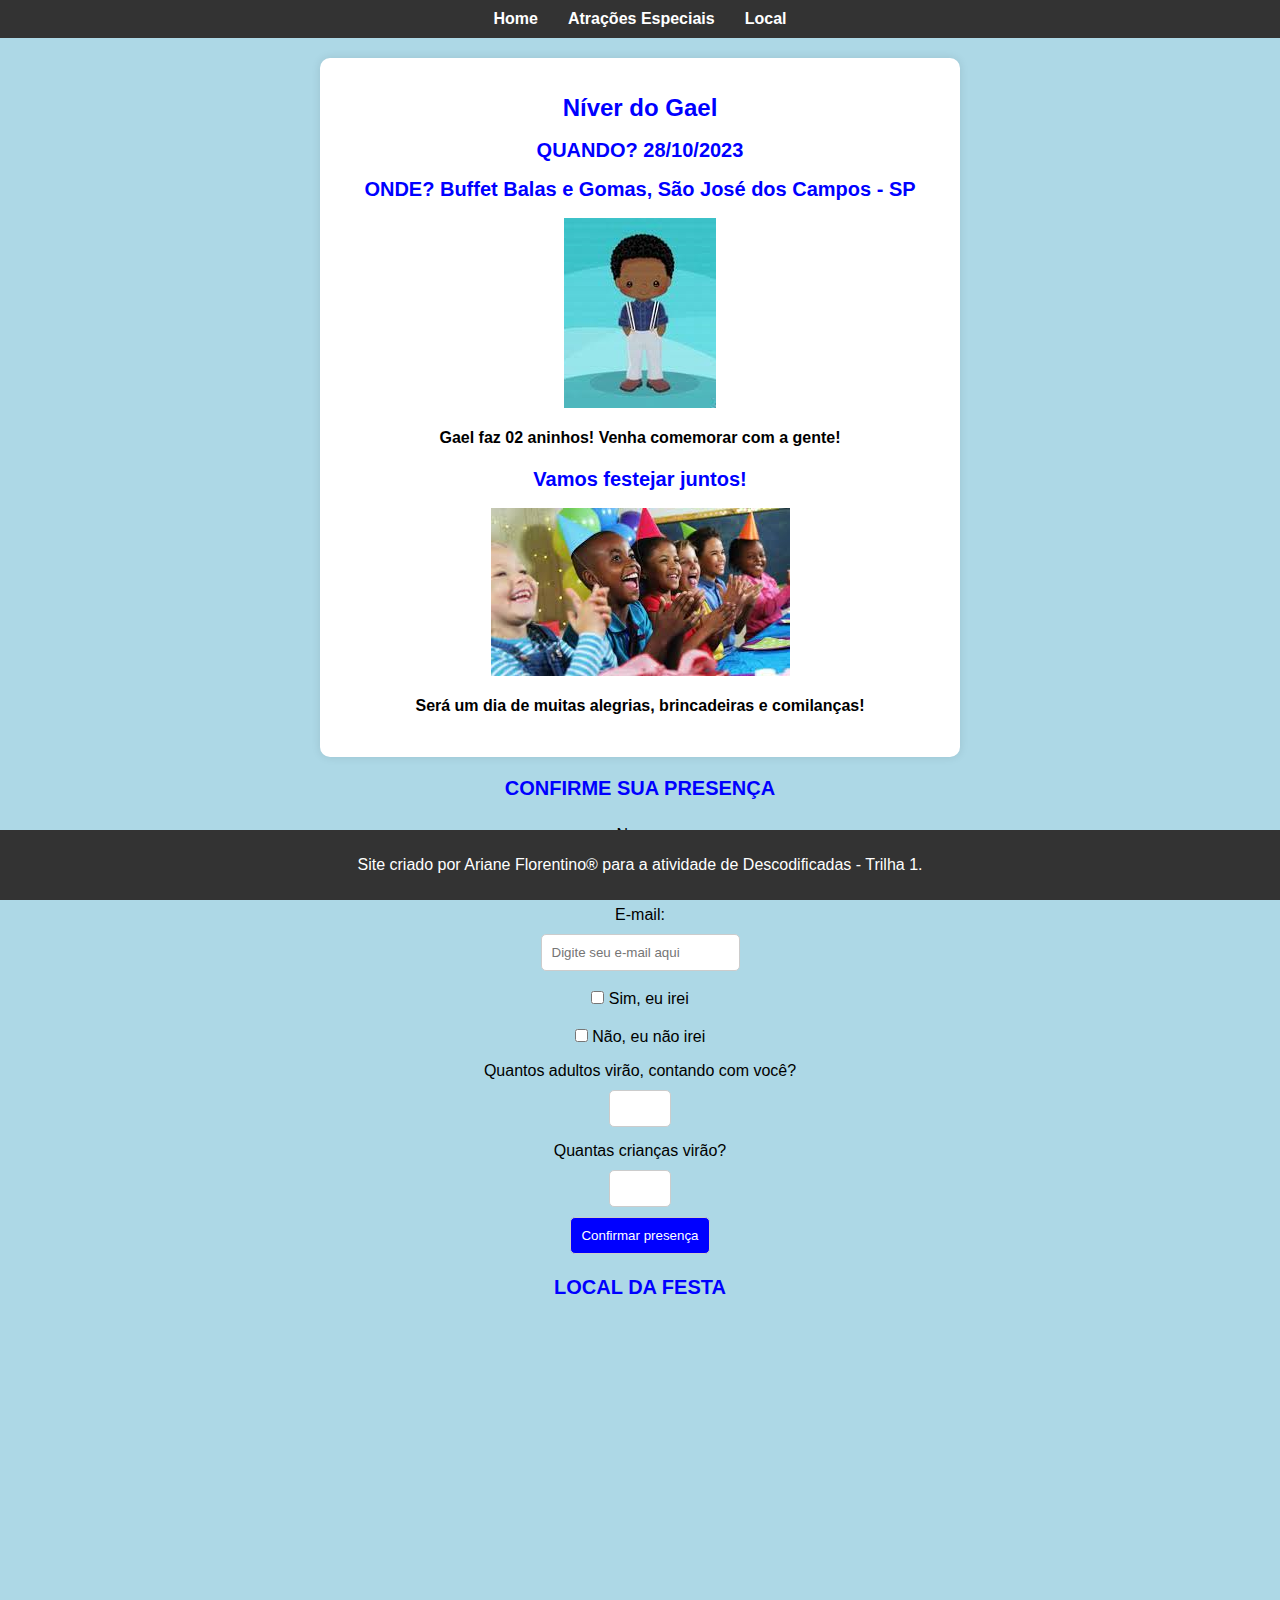
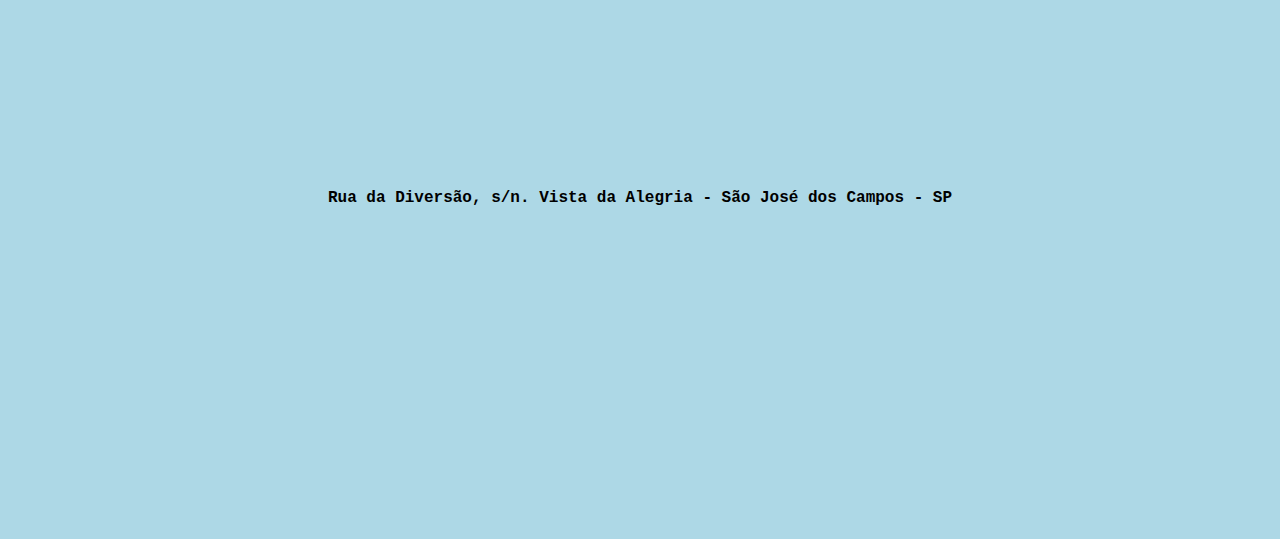
<file: Site completo-código/index.html>
<!DOCTYPE html>
<html lang="pt-br">
<head>
    <meta charset="UTF-8">
    <meta http-equiv="X-UA-Compatible" content="IE=edge">
    <meta name="viewport" content="width=device-width, initial-scale=1.0">
    <meta name="description" content="Celebração do aniversário de 2 anos do Gael">
    <title>Gael faz 2 aninhos</title>
    <link rel="shortcut icon" href="img/logotipo.ico" type="image/x-icon">
    <link rel="stylesheet" href="style.css">
    <script src="codigo.js" defer></script>
</head>
<body>
    <header>
        <nav>
            <ul class="menu">
                <li><a href="index.html">Home</a></li>
                <li><a href="pag02.html">Atrações Especiais</a></li>
                <li><a href="pag03.html">Local</a></li>
            </ul>
        </nav>
    </header>

    <main>
        <section class="card">
            <h1>Níver do Gael</h1>
            <h2>QUANDO? 28/10/2023</h2>
            <h2>ONDE? Buffet Balas e Gomas, São José dos Campos - SP</h2>
            <p><img src="img/gael.png" alt="Gael" class="responsive-img"></p>
            <h4>Gael faz 02 aninhos! Venha comemorar com a gente!</h4>
            <h2>Vamos festejar juntos!</h2>
            <img src="img/batendo palma.jpg" alt="Crianças batendo palma" class="responsive-img">
            <h4>Será um dia de muitas alegrias, brincadeiras e comilanças!</h4>
        </section>

        <section id="confirmacao">
            <h2>CONFIRME SUA PRESENÇA</h2>
            <form>
                <label for="nome">Nome:</label>
                <input type="text" id="nome" name="nome" placeholder="Digite seu nome aqui" required>
                <label for="email">E-mail:</label>
                <input type="email" id="email" name="e-mail" placeholder="Digite seu e-mail aqui" required>
                <label>
                    <input type="checkbox" name="presenca" value="Sim" required> Sim, eu irei
                </label>
                <label>
                    <input type="checkbox" name="presenca" value="Não" required> Não, eu não irei
                </label>
                <label for="adultos">Quantos adultos virão, contando com você?</label>
                <input type="number" id="adultos" name="quantidade_adultos" min="0" max="5" required>
                <label for="criancas">Quantas crianças virão?</label>
                <input type="number" id="criancas" name="quantidade_criancas" min="0" max="5" required>
                <button type="button" onclick="msg()">Confirmar presença</button>
            </form>
        </section>

        <section id="local">
            <h2>LOCAL DA FESTA</h2>
            <div class="map-container">
                <iframe src="https://www.google.com/maps/embed?pb=!1m14!1m8!1m3!1d14666.31495864976!2d-45.903509!3d-23.222018!3m2!1i1024!2i768!4f13.1!3m3!1m2!1s0x94cc4bb3858cc2e7%3A0xba25a33168f8c1!2zU8OjbyBKb3PDqSBkb3MgQ2FtcG9zLCBTUCwgQnJhc2ls!5e0!3m2!1spt-BR!2sus!4v1687397614400!5m2!1spt-BR!2sus" width="600" height="450" allowfullscreen="" loading="lazy" referrerpolicy="no-referrer-when-downgrade"></iframe>
            </div>
            <pre>Rua da Diversão, s/n. Vista da Alegria - São José dos Campos - SP</pre>
            <iframe width="560" height="315" src="https://www.youtube.com/embed/gGpqwpwbX2w" title="Parabéns da Turminha do Céu - Turminha do Céu" frameborder="0" allow="accelerometer; autoplay; clipboard-write; encrypted-media; gyroscope; picture-in-picture; web-share" referrerpolicy="strict-origin-when-cross-origin" allowfullscreen></iframe>
        </section>
    </main>

    <footer>
        <p>Site criado por Ariane Florentino® para a atividade de Descodificadas - Trilha 1.</p>
    </footer>
</body>
</html>
</file>
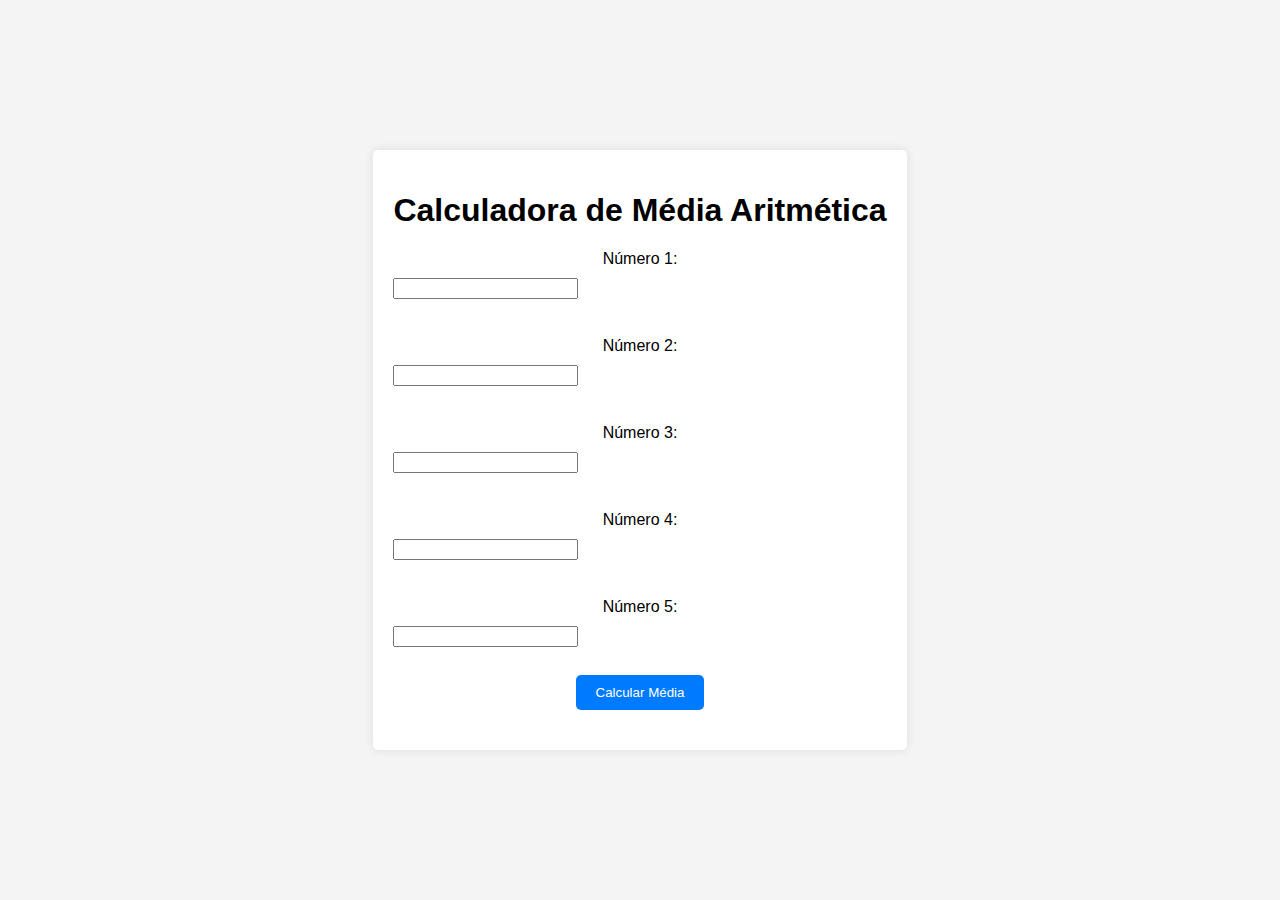
<file: Tarefa 13/index.html>
<!DOCTYPE html>
<html lang="pt-BR">
<head>
    <meta charset="UTF-8">
    <meta name="viewport" content="width=device-width, initial-scale=1.0">
    <title>Calculadora de Média Aritmética</title>
    <link rel="stylesheet" href="styles.css">
</head>
<body>
    <div class="container">
        <h1>Calculadora de Média Aritmética</h1>
        <form id="mediaForm">
            <label for="numero1">Número 1:</label>
            <input type="number" id="numero1" required><br>
            <label for="numero2">Número 2:</label>
            <input type="number" id="numero2" required><br>
            <label for="numero3">Número 3:</label>
            <input type="number" id="numero3" required><br>
            <label for="numero4">Número 4:</label>
            <input type="number" id="numero4" required><br>
            <label for="numero5">Número 5:</label>
            <input type="number" id="numero5" required><br>
            <button type="submit">Calcular Média</button>
        </form>
        <div id="resultado"></div>
    </div>
    <script src="script.js"></script>
</body>
</html>
</file>
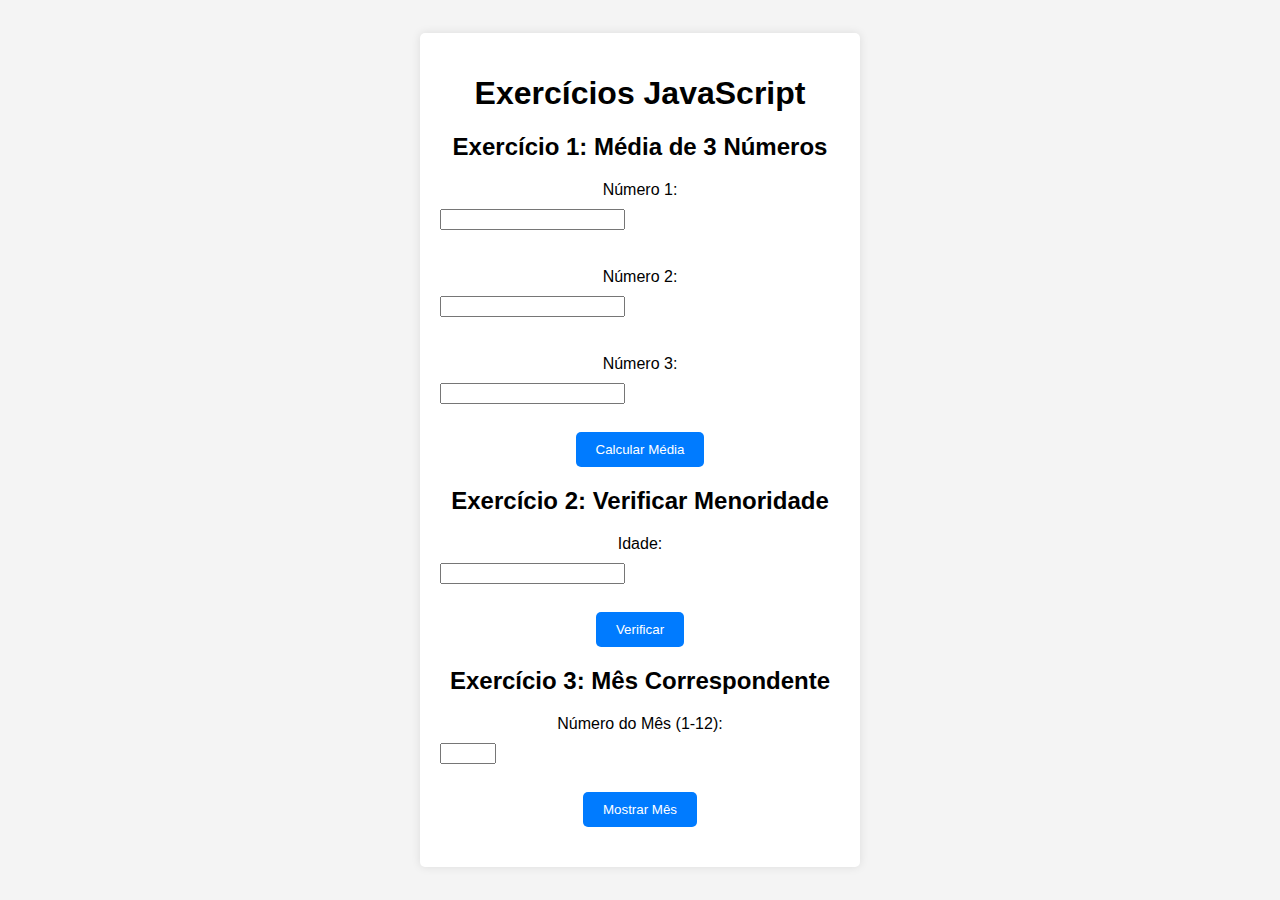
<file: Tarefa 14/index.html>
<!DOCTYPE html>
<html lang="pt-BR">
<head>
    <meta charset="UTF-8">
    <meta name="viewport" content="width=device-width, initial-scale=1.0">
    <title>Exercícios JavaScript</title>
    <link rel="stylesheet" href="styles.css">
</head>
<body>
    <div class="container">
        <h1>Exercícios JavaScript</h1>
        
        <!-- Exercício 1 -->
        <div class="exercise">
            <h2>Exercício 1: Média de 3 Números</h2>
            <form id="exercise1Form">
                <label for="numero1">Número 1:</label>
                <input type="number" id="numero1" required><br>
                <label for="numero2">Número 2:</label>
                <input type="number" id="numero2" required><br>
                <label for="numero3">Número 3:</label>
                <input type="number" id="numero3" required><br>
                <button type="submit">Calcular Média</button>
            </form>
            <div id="resultado1"></div>
        </div>
        
        <!-- Exercício 2 -->
        <div class="exercise">
            <h2>Exercício 2: Verificar Menoridade</h2>
            <form id="exercise2Form">
                <label for="idade">Idade:</label>
                <input type="number" id="idade" required><br>
                <button type="submit">Verificar</button>
            </form>
        </div>
        
        <!-- Exercício 3 -->
        <div class="exercise">
            <h2>Exercício 3: Mês Correspondente</h2>
            <form id="exercise3Form">
                <label for="mes">Número do Mês (1-12):</label>
                <input type="number" id="mes" min="1" max="12" required><br>
                <button type="submit">Mostrar Mês</button>
            </form>
            <div id="resultado3"></div>
        </div>
    </div>
    <script src="script.js"></script>
</body>
</html>
</file>
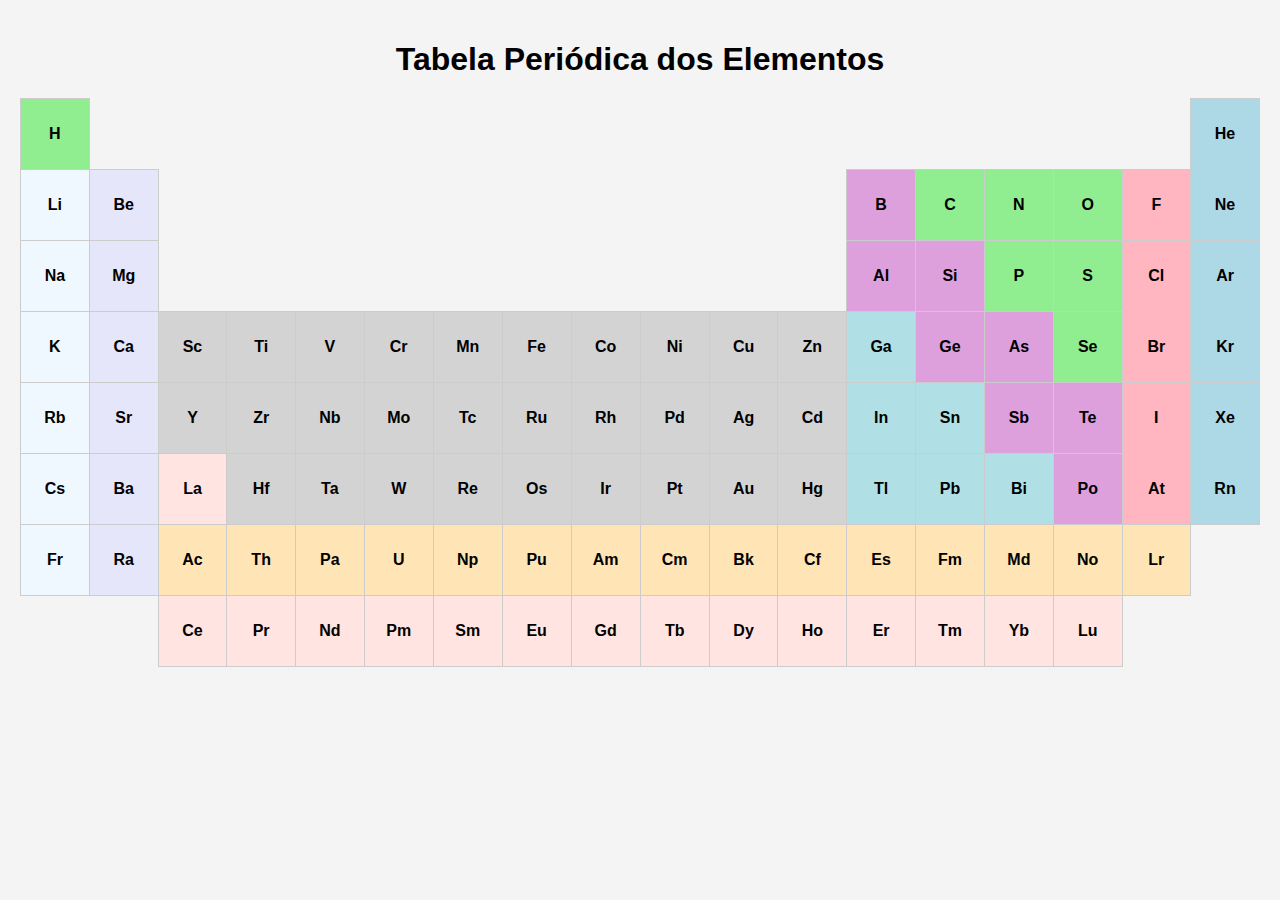
<file: Tarefa 5/index.html>
<!DOCTYPE html>
<html lang="pt-BR">
<head>
    <meta charset="UTF-8">
    <meta name="viewport" content="width=device-width, initial-scale=1.0">
    <title>Tabela Periódica</title>
    <link rel="stylesheet" href="styles.css">
</head>
<body>
    <h1>Tabela Periódica dos Elementos</h1>
    <table class="periodic-table">
        <tr>
            <td class="element non-metal" title="Hidrogênio">H</td>
            <td colspan="16"></td>
            <td class="element noble-gas" title="Hélio">He</td>
        </tr>
        <tr>
            <td class="element alkali-metal" title="Lítio">Li</td>
            <td class="element alkaline-earth-metal" title="Berílio">Be</td>
            <td colspan="10"></td>
            <td class="element metalloid" title="Boro">B</td>
            <td class="element non-metal" title="Carbono">C</td>
            <td class="element non-metal" title="Nitrogênio">N</td>
            <td class="element non-metal" title="Oxigênio">O</td>
            <td class="element halogen" title="Flúor">F</td>
            <td class="element noble-gas" title="Neônio">Ne</td>
        </tr>
        <tr>
            <td class="element alkali-metal" title="Sódio">Na</td>
            <td class="element alkaline-earth-metal" title="Magnésio">Mg</td>
            <td colspan="10"></td>
            <td class="element metalloid" title="Alumínio">Al</td>
            <td class="element metalloid" title="Silício">Si</td>
            <td class="element non-metal" title="Fósforo">P</td>
            <td class="element non-metal" title="Enxofre">S</td>
            <td class="element halogen" title="Cloro">Cl</td>
            <td class="element noble-gas" title="Argônio">Ar</td>
        </tr>
        <tr>
            <td class="element alkali-metal" title="Potássio">K</td>
            <td class="element alkaline-earth-metal" title="Cálcio">Ca</td>
            <td class="element transition-metal" title="Escândio">Sc</td>
            <td class="element transition-metal" title="Titânio">Ti</td>
            <td class="element transition-metal" title="Vanádio">V</td>
            <td class="element transition-metal" title="Crômio">Cr</td>
            <td class="element transition-metal" title="Manganês">Mn</td>
            <td class="element transition-metal" title="Ferro">Fe</td>
            <td class="element transition-metal" title="Cobalto">Co</td>
            <td class="element transition-metal" title="Níquel">Ni</td>
            <td class="element transition-metal" title="Cobre">Cu</td>
            <td class="element transition-metal" title="Zinco">Zn</td>
            <td class="element post-transition-metal" title="Gálio">Ga</td>
            <td class="element metalloid" title="Germânio">Ge</td>
            <td class="element metalloid" title="Arsênio">As</td>
            <td class="element non-metal" title="Selênio">Se</td>
            <td class="element halogen" title="Bromo">Br</td>
            <td class="element noble-gas" title="Criptônio">Kr</td>
        </tr>
        <tr>
            <td class="element alkali-metal" title="Rubídio">Rb</td>
            <td class="element alkaline-earth-metal" title="Estrôncio">Sr</td>
            <td class="element transition-metal" title="Ítrio">Y</td>
            <td class="element transition-metal" title="Zircônio">Zr</td>
            <td class="element transition-metal" title="Nióbio">Nb</td>
            <td class="element transition-metal" title="Molibdênio">Mo</td>
            <td class="element transition-metal" title="Tecnécio">Tc</td>
            <td class="element transition-metal" title="Rutênio">Ru</td>
            <td class="element transition-metal" title="Ródio">Rh</td>
            <td class="element transition-metal" title="Paládio">Pd</td>
            <td class="element transition-metal" title="Prata">Ag</td>
            <td class="element transition-metal" title="Cádmio">Cd</td>
            <td class="element post-transition-metal" title="Índio">In</td>
            <td class="element post-transition-metal" title="Estanho">Sn</td>
            <td class="element metalloid" title="Antimônio">Sb</td>
            <td class="element metalloid" title="Telúrio">Te</td>
            <td class="element halogen" title="Iodo">I</td>
            <td class="element noble-gas" title="Xenônio">Xe</td>
        </tr>
        <tr>
            <td class="element alkali-metal" title="Césio">Cs</td>
            <td class="element alkaline-earth-metal" title="Bário">Ba</td>
            <td class="element lanthanide" title="Lantânio">La</td>
            <td class="element transition-metal" title="Háfnio">Hf</td>
            <td class="element transition-metal" title="Tântalo">Ta</td>
            <td class="element transition-metal" title="Tungstênio">W</td>
            <td class="element transition-metal" title="Rênio">Re</td>
            <td class="element transition-metal" title="Ósmio">Os</td>
            <td class="element transition-metal" title="Irídio">Ir</td>
            <td class="element transition-metal" title="Platina">Pt</td>
            <td class="element transition-metal" title="Ouro">Au</td>
            <td class="element transition-metal" title="Mercúrio">Hg</td>
            <td class="element post-transition-metal" title="Tálio">Tl</td>
            <td class="element post-transition-metal" title="Chumbo">Pb</td>
            <td class="element post-transition-metal" title="Bismuto">Bi</td>
            <td class="element metalloid" title="Polônio">Po</td>
            <td class="element halogen" title="Ástato">At</td>
            <td class="element noble-gas" title="Radônio">Rn</td>
        </tr>
        <tr>
            <td class="element alkali-metal" title="Frâncio">Fr</td>
            <td class="element alkaline-earth-metal" title="Rádio">Ra</td>
            <td class="element actinide" title="Actínio">Ac</td>
            <td class="element actinide" title="Tório">Th</td>
            <td class="element actinide" title="Protactínio">Pa</td>
            <td class="element actinide" title="Urânio">U</td>
            <td class="element actinide" title="Netúnio">Np</td>
            <td class="element actinide" title="Plutônio">Pu</td>
            <td class="element actinide" title="Amerício">Am</td>
            <td class="element actinide" title="Cúrio">Cm</td>
            <td class="element actinide" title="Berquélio">Bk</td>
            <td class="element actinide" title="Califórnio">Cf</td>
            <td class="element actinide" title="Einstênio">Es</td>
            <td class="element actinide" title="Férmio">Fm</td>
            <td class="element actinide" title="Mendelévio">Md</td>
            <td class="element actinide" title="Nobélio">No</td>
            <td class="element actinide" title="Laurêncio">Lr</td>
        </tr>
        <tr>
            <td colspan="2"></td>
            <td class="element lanthanide" title="Cério">Ce</td>
            <td class="element lanthanide" title="Praseodímio">Pr</td>
            <td class="element lanthanide" title="Neodímio">Nd</td>
            <td class="element lanthanide" title="Promécio">Pm</td>
            <td class="element lanthanide" title="Samário">Sm</td>
            <td class="element lanthanide" title="Európio">Eu</td>
            <td class="element lanthanide" title="Gadolínio">Gd</td>
            <td class="element lanthanide" title="Térbio">Tb</td>
            <td class="element lanthanide" title="Disprósio">Dy</td>
            <td class="element lanthanide" title="Hólmio">Ho</td>
            <td class="element lanthanide" title="Érbio">Er</td>
            <td class="element lanthanide" title="Túlio">Tm</td>
            <td class="element lanthanide" title="Itérbio">Yb</td>
            <td class="element lanthanide" title="Lutécio">Lu</td>
        </tr>
    </table>
</body>
</html>
</file>
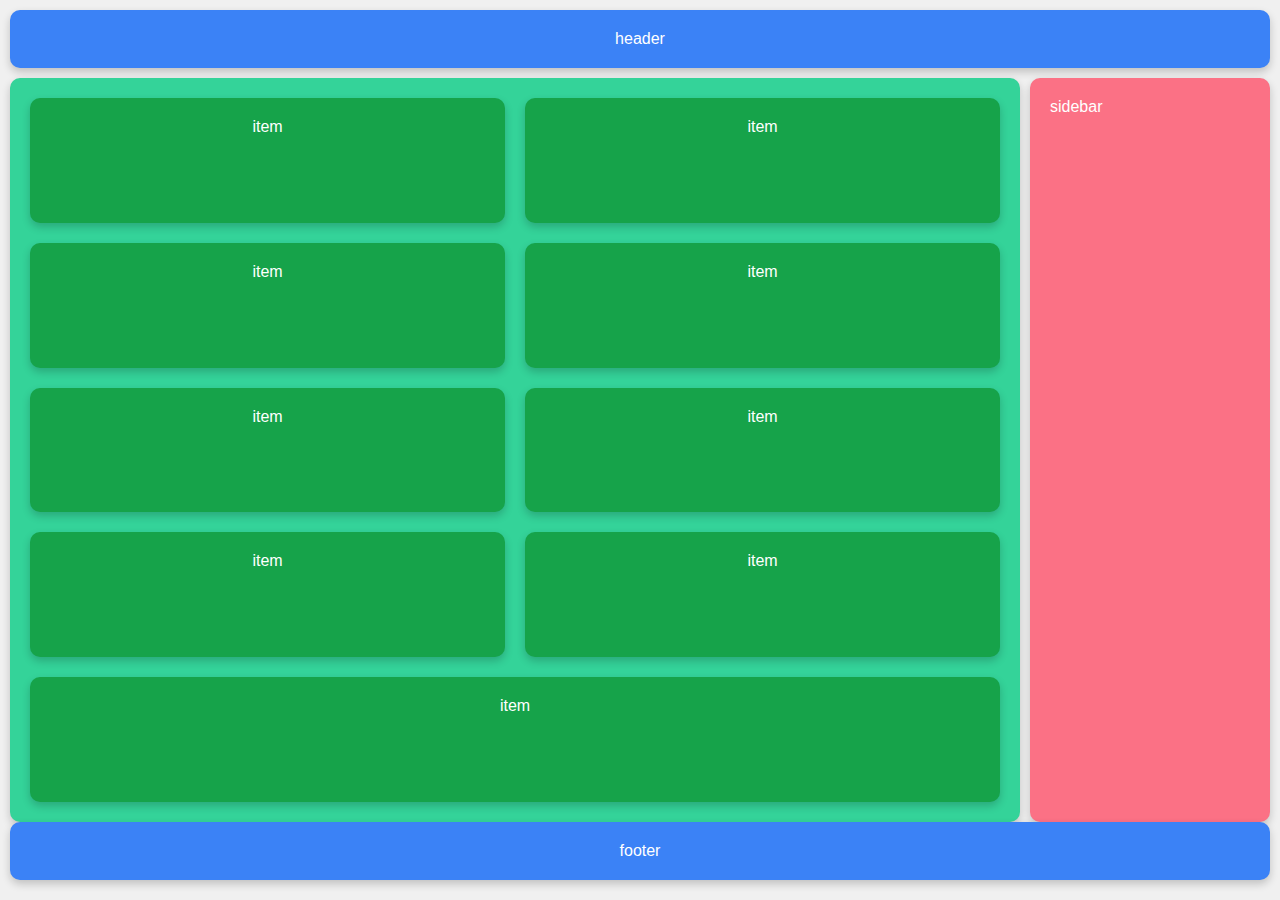
<file: Tarefa 9 - Imagem/index.html>
<!DOCTYPE html>
<html lang="en">
<head>
    <meta charset="UTF-8">
    <meta name="viewport" content="width=device-width, initial-scale=1.0">
    <title>Flexbox Layout</title>
    <link rel="stylesheet" href="styles.css">
</head>
<body>
    <div class="container">
        <header class="header">header</header>
        <div class="main-content">
            <main class="main">
                <div class="item">item</div>
                <div class="item">item</div>
                <div class="item">item</div>
                <div class="item">item</div>
                <div class="item">item</div>
                <div class="item">item</div>
                <div class="item">item</div>
                <div class="item">item</div>
                <div class="item">item</div>
            </main>
            <aside class="sidebar">sidebar</aside>
        </div>
        <footer class="footer">footer</footer>
    </div>
</body>
</html>
</file>
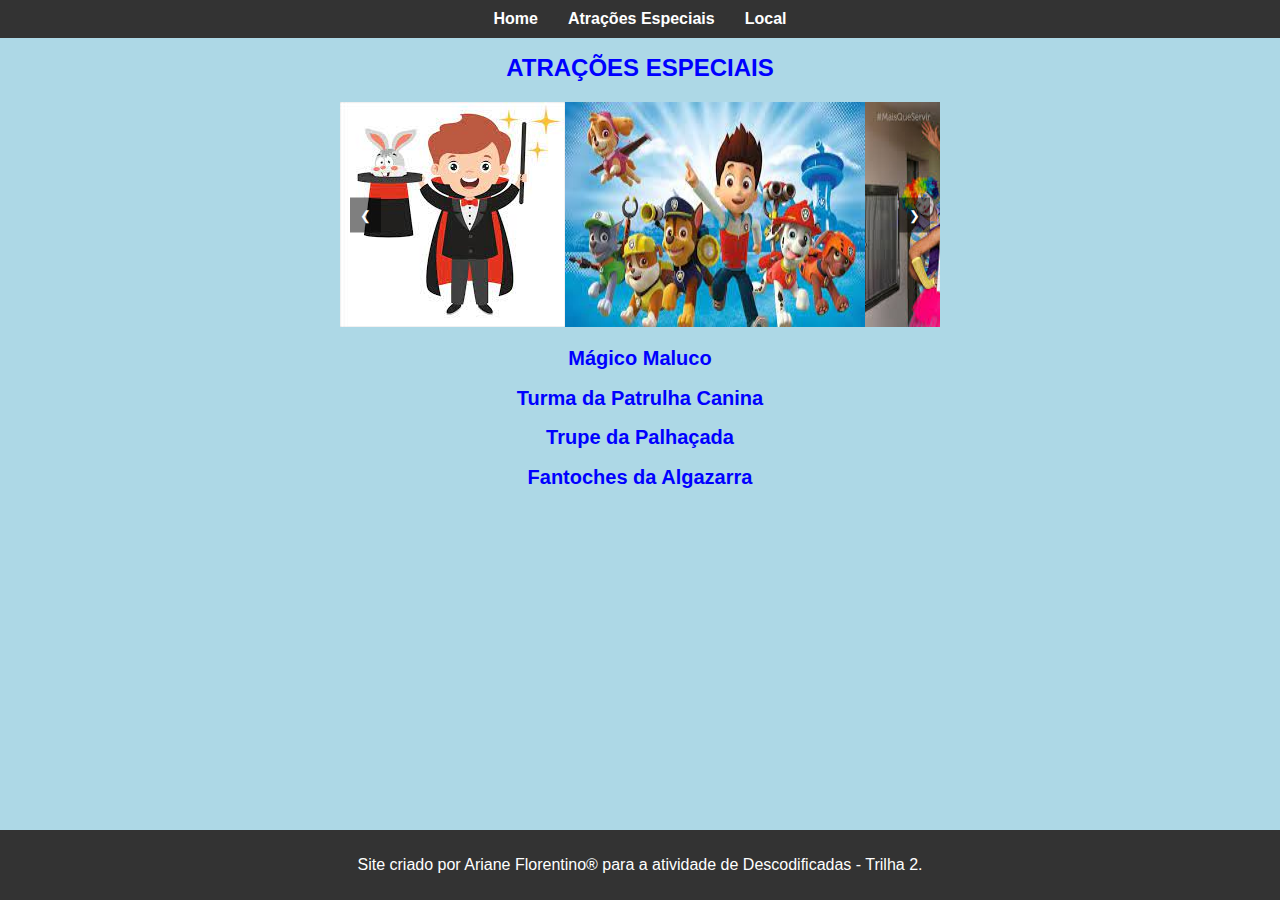
<file: Site completo-código/pag02.html>
<!DOCTYPE html>
<html lang="en">
<head>
    <meta charset="UTF-8">
    <meta http-equiv="X-UA-Comp<!DOCTYPE html>
    <html lang="pt-br">
    <head>
        <meta charset="UTF-8">
        <meta http-equiv="X-UA-Compatible" content="IE=edge">
        <meta name="viewport" content="width=device-width, initial-scale=1.0">
        <title>Atrações Especiais</title>
        <link rel="shortcut icon" href="img/logotipo.ico" type="image/x-icon">
        <link rel="stylesheet" href="style.css">
    </head>
    <body>
        <header>
            <nav>
                <ul class="menu">
                    <li><a href="index.html">Home</a></li>
                    <li><a href="pag02.html">Atrações Especiais</a></li>
                    <li><a href="pag03.html">Local</a></li>
                </ul>
            </nav>
        </header>
    
        <main>
            <h1>ATRAÇÕES ESPECIAIS</h1>
            <div class="carousel">
                <div class="carousel-container">
                    <img src="img/mágico2.jpg" alt="Mágico Maluco">
                    <img src="img/patrulha canina.jpg" alt="Turma da Patrulha Canina">
                    <img src="img/palhaçõs.jpg" alt="Trupe da Palhaçada">
                    <img src="img/teatro 2.jpg" alt="Fantoches da Algazarra">
                </div>
                <button class="carousel-prev" onclick="moveCarousel(-1)">&#10094;</button>
                <button class="carousel-next" onclick="moveCarousel(1)">&#10095;</button>
            </div>
            <h2>Mágico Maluco</h2>
            <h2>Turma da Patrulha Canina</h2>
            <h2>Trupe da Palhaçada</h2>
            <h2>Fantoches da Algazarra</h2>
        </main>
    
        <footer>
            <p>Site criado por Ariane Florentino® para a atividade de Descodificadas - Trilha 2.</p>
        </footer>
    
        <script src="codigo.js" defer></script>
    </body>
    </html>
</file>
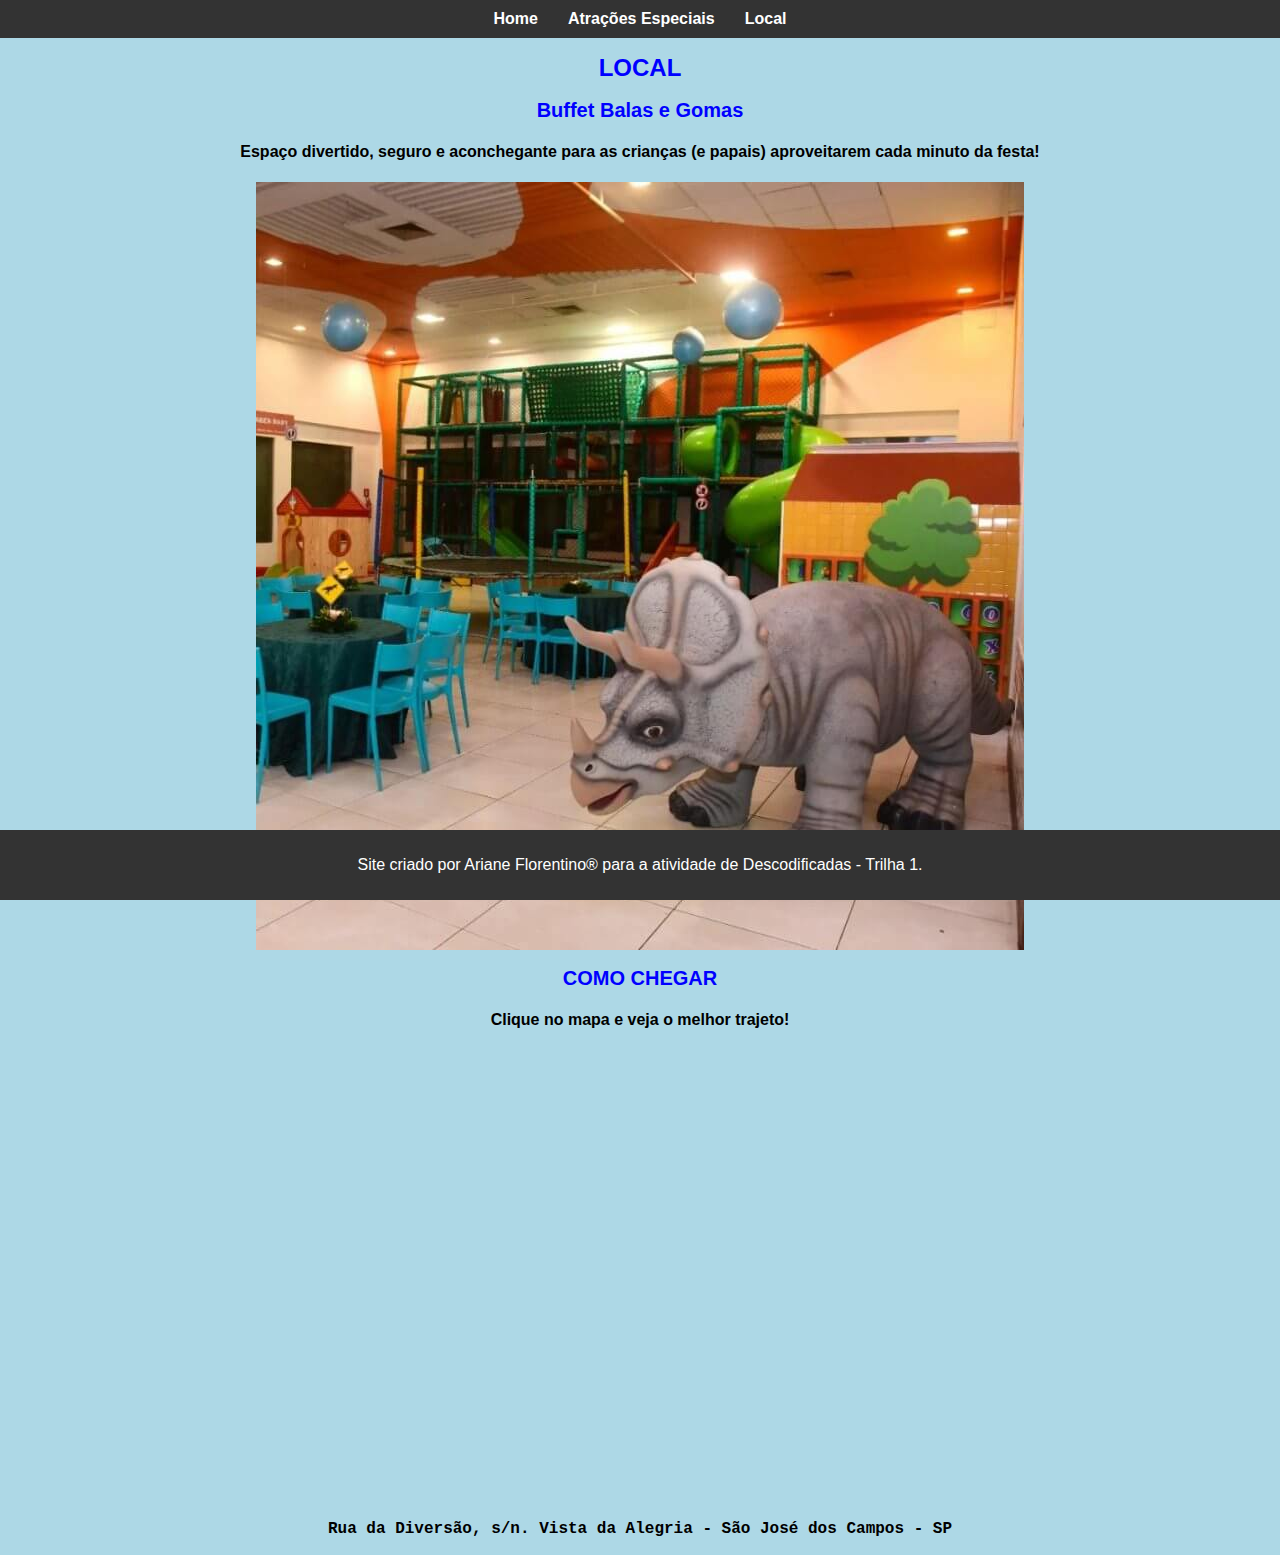
<file: Site completo-código/pag03.html>
<!DOCTYPE html>
<html lang="pt-br">
<head>
    <meta charset="UTF-8">
    <meta http-equiv="X-UA-Compatible" content="IE=edge">
    <meta name="viewport" content="width=device-width, initial-scale=1.0">
    <title>Local</title>
    <link rel="shortcut icon" href="img/logotipo.ico" type="image/x-icon">
    <link rel="stylesheet" href="style.css">
</head>
<body>
    <header>
        <nav>
            <ul class="menu">
                <li><a href="index.html">Home</a></li>
                <li><a href="pag02.html">Atrações Especiais</a></li>
                <li><a href="pag03.html">Local</a></li>
            </ul>
        </nav>
    </header>

    <main>
        <h1>LOCAL</h1>
        <h2>Buffet Balas e Gomas</h2>
        <h4>Espaço divertido, seguro e aconchegante para as crianças (e papais) aproveitarem cada minuto da festa!</h4>
        <img src="img/interior buffet.jpg" alt="Interior do Buffet" class="responsive-img">
        <h2>COMO CHEGAR</h2>
        <h4>Clique no mapa e veja o melhor trajeto!</h4>
        <div class="map-container">
            <iframe src="https://www.google.com/maps/embed?pb=!1m14!1m8!1m3!1d14666.31495864976!2d-45.903509!3d-23.222018!3m2!1i1024!2i768!4f13.1!3m3!1m2!1s0x94cc4bb3858cc2e7%3A0xba25a33168f8c1!2zU8OjbyBKb3PDqSBkb3MgQ2FtcG9zLCBTUCwgQnJhc2ls!5e0!3m2!1spt-BR!2sus!4v1687397614400!5m2!1spt-BR!2sus" width="600" height="450" allowfullscreen="" loading="lazy" referrerpolicy="no-referrer-when-downgrade"></iframe>
        </div>
        <pre>Rua da Diversão, s/n. Vista da Alegria - São José dos Campos - SP</pre>
    </main>

    <footer>
        <p>Site criado por Ariane Florentino® para a atividade de Descodificadas - Trilha 1.</p>
    </footer>
</body>
</html>
</file>
<file: Site completo-código/style.css>
/* Base */

body {
    background-color: lightblue;
    font-family: Verdana, sans-serif;
    margin: 0;
    padding: 0;
}

header {
    background-color: #333;
    padding: 10px 0;
}

nav ul.menu {
    list-style: none;
    padding: 0;
    margin: 0;
    display: flex;
    justify-content: center;
}

nav ul.menu li {
    margin: 0 15px;
}

nav ul.menu li a {
    text-decoration: none;
    color: white;
    font-weight: bold;
    transition: color 0.3s ease;
}

nav ul.menu li a:hover {
    color: #ff0;
}

h1, h2, h4, p, pre {
    text-align: center;
}

h1 {
    font-size: 24px;
    color: blue;
    font-weight: bold;
}

h2 {
    font-size: 20px;
    color: blue;
    font-weight: bold;
}

h4 {
    font-size: 16px;
    color: black;
    font-weight: bold;
}

pre {
    font-size: 16px;
    color: black;
    font-weight: bold;
}

footer {
    background-color: #333;
    color: white;
    text-align: center;
    padding: 10px 0;
    position: absolute;
    width: 100%;
    bottom: 0;
}

/* Forms */

form {
    display: flex;
    flex-direction: column;
    align-items: center;
}

form label {
    margin: 10px 0 5px;
}

form input, form button {
    padding: 10px;
    margin: 5px 0;
    border-radius: 5px;
    border: 1px solid #ccc;
}

form button {
    background-color: blue;
    color: white;
    cursor: pointer;
    transition: background-color 0.3s ease;
}

form button:hover {
    background-color: darkblue;
}

/* Card */

.card {
    background-color: white;
    border-radius: 10px;
    padding: 20px;
    box-shadow: 0 0 10px rgba(0, 0, 0, 0.1);
    max-width: 600px;
    margin: 20px auto;
}

.responsive-img {
    max-width: 100%;
    height: auto;
    display: block;
    margin: 10px auto;
}

/* Carousel */

.carousel {
    position: relative;
    max-width: 600px;
    margin: 20px auto;
    overflow: hidden;
}

.carousel-container {
    display: flex;
    transition: transform 0.5s ease-in-out;
}

.carousel-container img {
    max-width: 100%;
    display: block;
}

.carousel-prev, .carousel-next {
    position: absolute;
    top: 50%;
    transform: translateY(-50%);
    background-color: rgba(0, 0, 0, 0.5);
    color: white;
    border: none;
    padding: 10px;
    cursor: pointer;
    z-index: 1000;
}

.carousel-prev {
    left: 10px;
}

.carousel-next {
    right: 10px;
}

/* Responsiveness */

@media (max-width: 768px) {
    nav ul.menu {
        flex-direction: column;
    }
    
    .carousel-prev, .carousel-next {
        padding: 5px;
    }
}

iframe {
    display: block;
    margin: 0 auto;
    border: 0;
}

.map-container {
    display: flex;
    justify-content: center;
    margin: 20px 0;
}
</file>
<file: Tarefa 13/styles.css>
body {
    font-family: Arial, sans-serif;
    background-color: #f4f4f4;
    display: flex;
    justify-content: center;
    align-items: center;
    height: 100vh;
    margin: 0;
}

.container {
    background-color: #fff;
    padding: 20px;
    border-radius: 5px;
    box-shadow: 0 0 10px rgba(0,0,0,0.1);
    text-align: center;
}

form {
    margin-bottom: 20px;
}

label, input {
    display: block;
    margin: 10px 0;
}

button {
    padding: 10px 20px;
    background-color: #007BFF;
    color: #fff;
    border: none;
    border-radius: 5px;
    cursor: pointer;
}

button:hover {
    background-color: #0056b3;
}

#resultado {
    font-size: 20px;
    margin-top: 20px;
}
</file>
<file: Tarefa 14/styles.css>
body {
    font-family: Arial, sans-serif;
    background-color: #f4f4f4;
    display: flex;
    justify-content: center;
    align-items: center;
    height: 100vh;
    margin: 0;
}

.container {
    background-color: #fff;
    padding: 20px;
    border-radius: 5px;
    box-shadow: 0 0 10px rgba(0,0,0,0.1);
    text-align: center;
    width: 400px;
}

.exercise {
    margin-bottom: 20px;
}

label, input {
    display: block;
    margin: 10px 0;
}

button {
    padding: 10px 20px;
    background-color: #007BFF;
    color: #fff;
    border: none;
    border-radius: 5px;
    cursor: pointer;
}

button:hover {
    background-color: #0056b3;
}

#resultado1, #resultado3 {
    font-size: 20px;
    margin-top: 20px;
}
</file>
<file: Tarefa 5/styles.css>
body {
    font-family: Arial, sans-serif;
    margin: 0;
    padding: 20px;
    background-color: #f4f4f4;
}

h1 {
    text-align: center;
    margin-bottom: 20px;
}

.periodic-table {
    width: 100%;
    border-collapse: collapse;
    margin: 0 auto;
}

.periodic-table td {
    border: 1px solid #ccc;
    text-align: center;
    padding: 10px;
    width: 50px;
    height: 50px;
}

.element {
    font-weight: bold;
    cursor: pointer;
}

.alkali-metal {
    background-color: #f0f8ff;
}

.alkaline-earth-metal {
    background-color: #e6e6fa;
}

.lanthanide {
    background-color: #ffe4e1;
}

.actinide {
    background-color: #ffe4b5;
}

.transition-metal {
    background-color: #d3d3d3;
}

.post-transition-metal {
    background-color: #b0e0e6;
}

.metalloid {
    background-color: #dda0dd;
}

.non-metal {
    background-color: #90ee90;
}

.halogen {
    background-color: #ffb6c1;
}

.noble-gas {
    background-color: #add8e6;
}

td[colspan] {
    background-color: transparent;
    border: none;
}
</file>
<file: Tarefa 9 - Imagem/styles.css>
body {
    font-family: Arial, sans-serif;
    margin: 0;
    padding: 0;
    background-color: #f0f0f0;
}

.container {
    display: flex;
    flex-direction: column;
    height: 100vh;
    padding: 10px;
    box-sizing: border-box;
}

.header,
.footer {
    background-color: #3b82f6;
    color: white;
    padding: 20px;
    text-align: center;
    flex-shrink: 0;
    border-radius: 10px;
    box-shadow: 0 4px 8px rgba(0, 0, 0, 0.2);
    margin-bottom: 10px;
}

.main-content {
    display: flex;
    flex: 1;
    gap: 10px;
}

.main {
    display: flex;
    flex-wrap: wrap;
    flex: 1;
    background-color: #34d399;
    padding: 10px;
    border-radius: 10px;
    box-shadow: 0 4px 8px rgba(0, 0, 0, 0.2);
}

.item {
    background-color: #16a34a;
    color: white;
    margin: 10px;
    padding: 20px;
    flex: 1 1 calc(33.333% - 20px);
    text-align: center;
    border-radius: 10px;
    box-shadow: 0 4px 8px rgba(0, 0, 0, 0.2);
}

.sidebar {
    background-color: #fb7185;
    color: white;
    padding: 20px;
    flex-shrink: 0;
    width: 200px;
    border-radius: 10px;
    box-shadow: 0 4px 8px rgba(0, 0, 0, 0.2);
}
</file>
